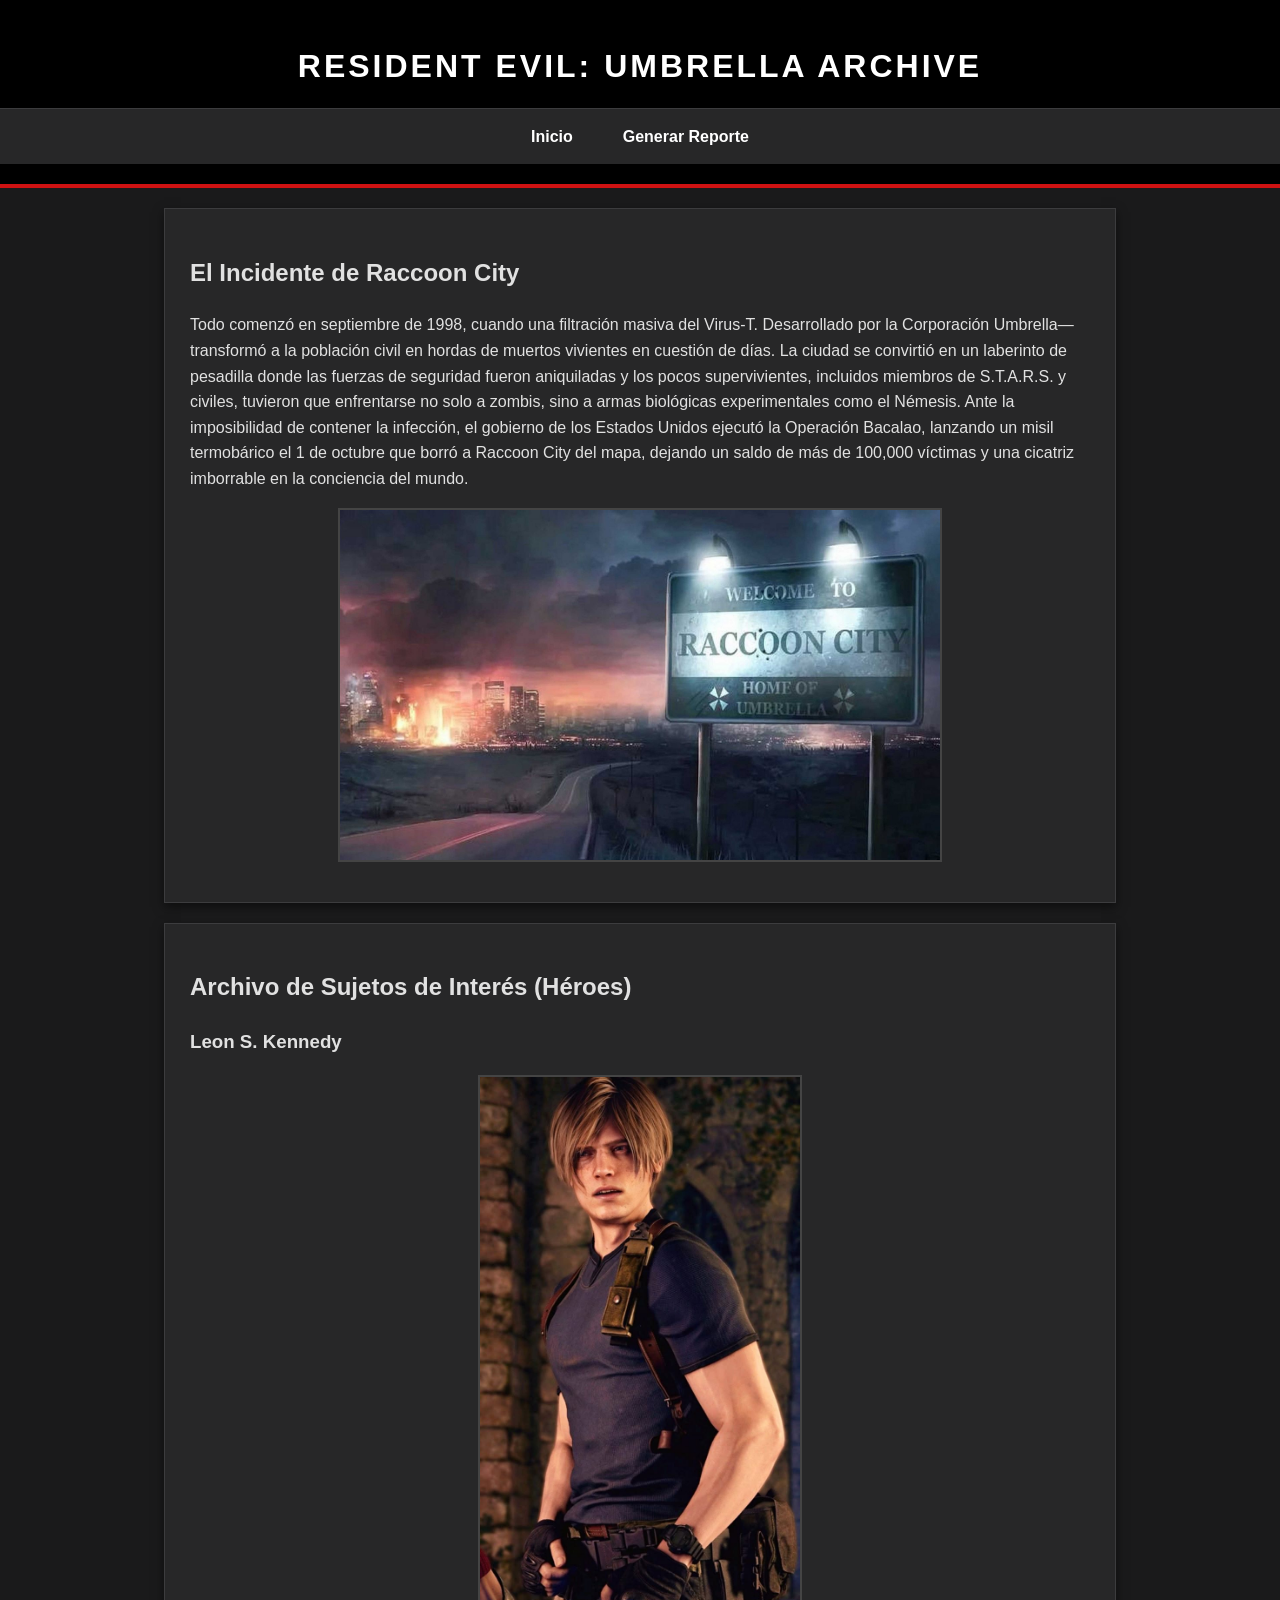
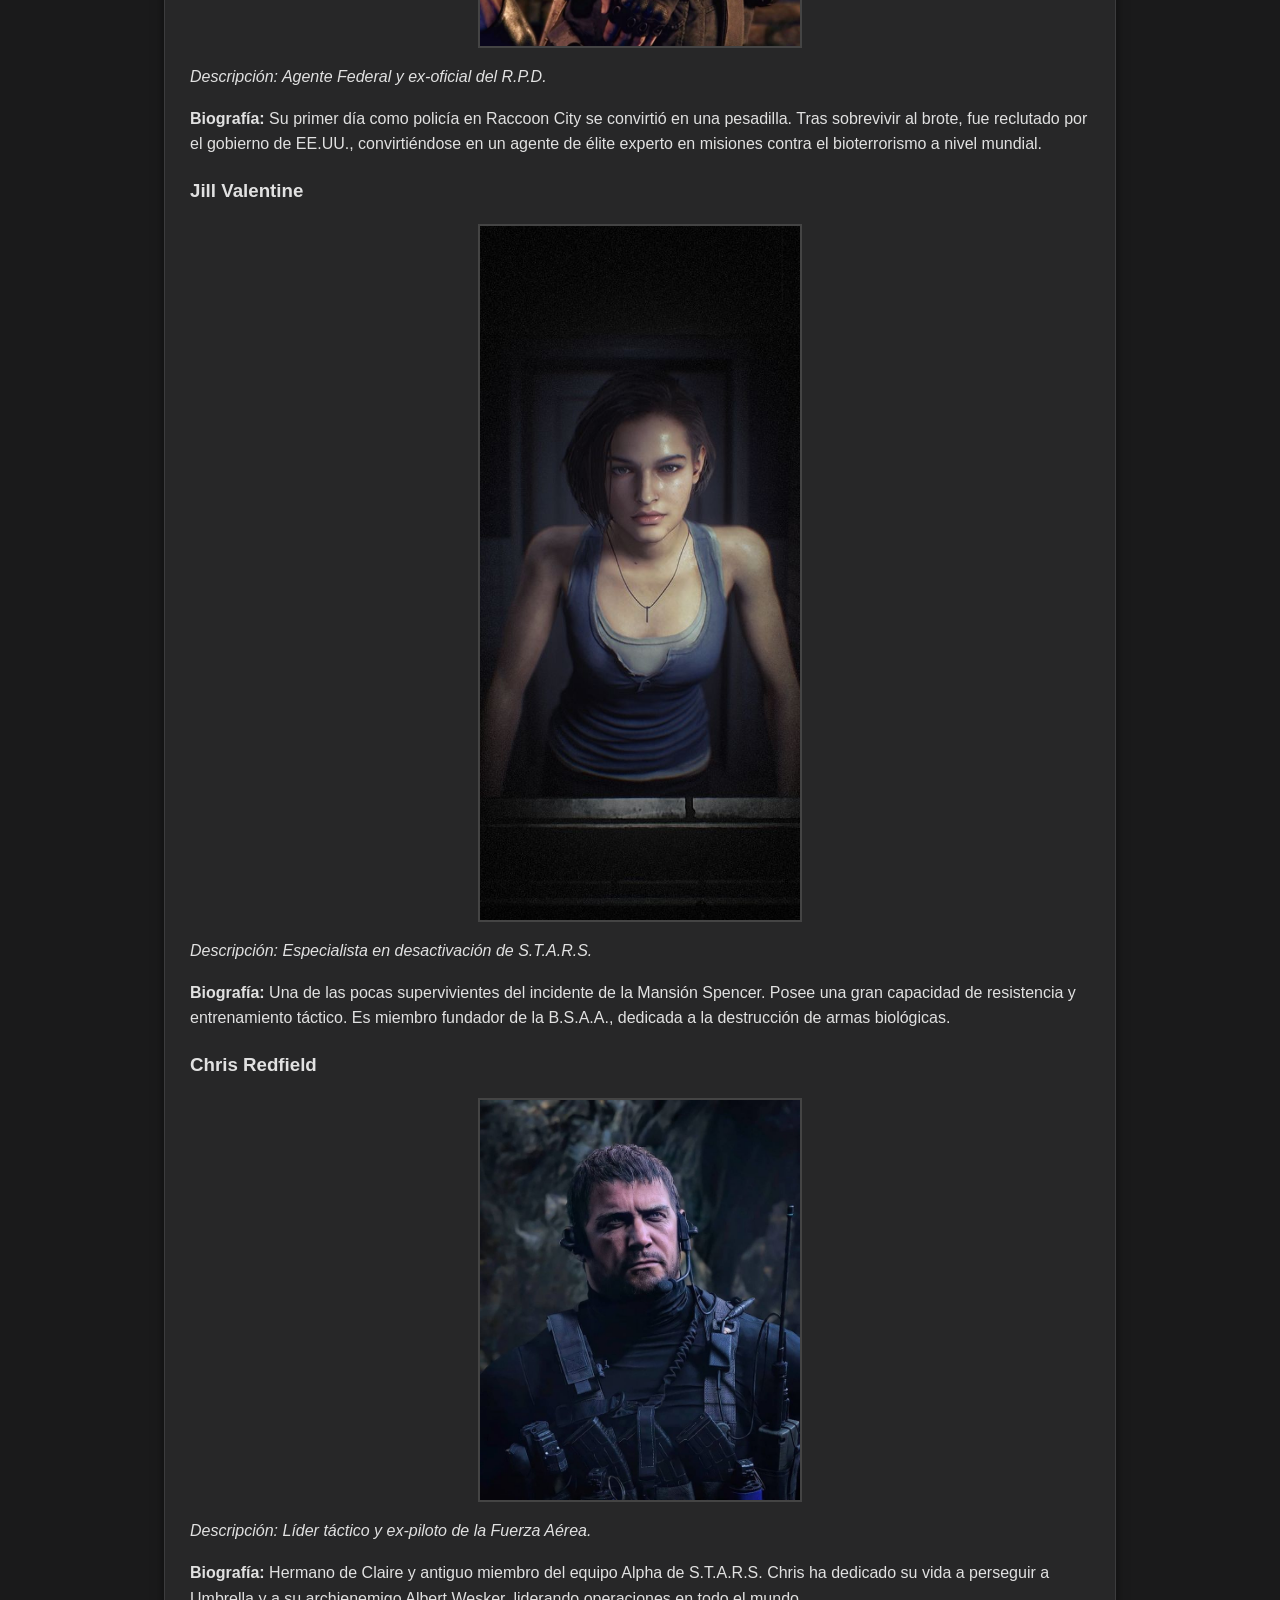
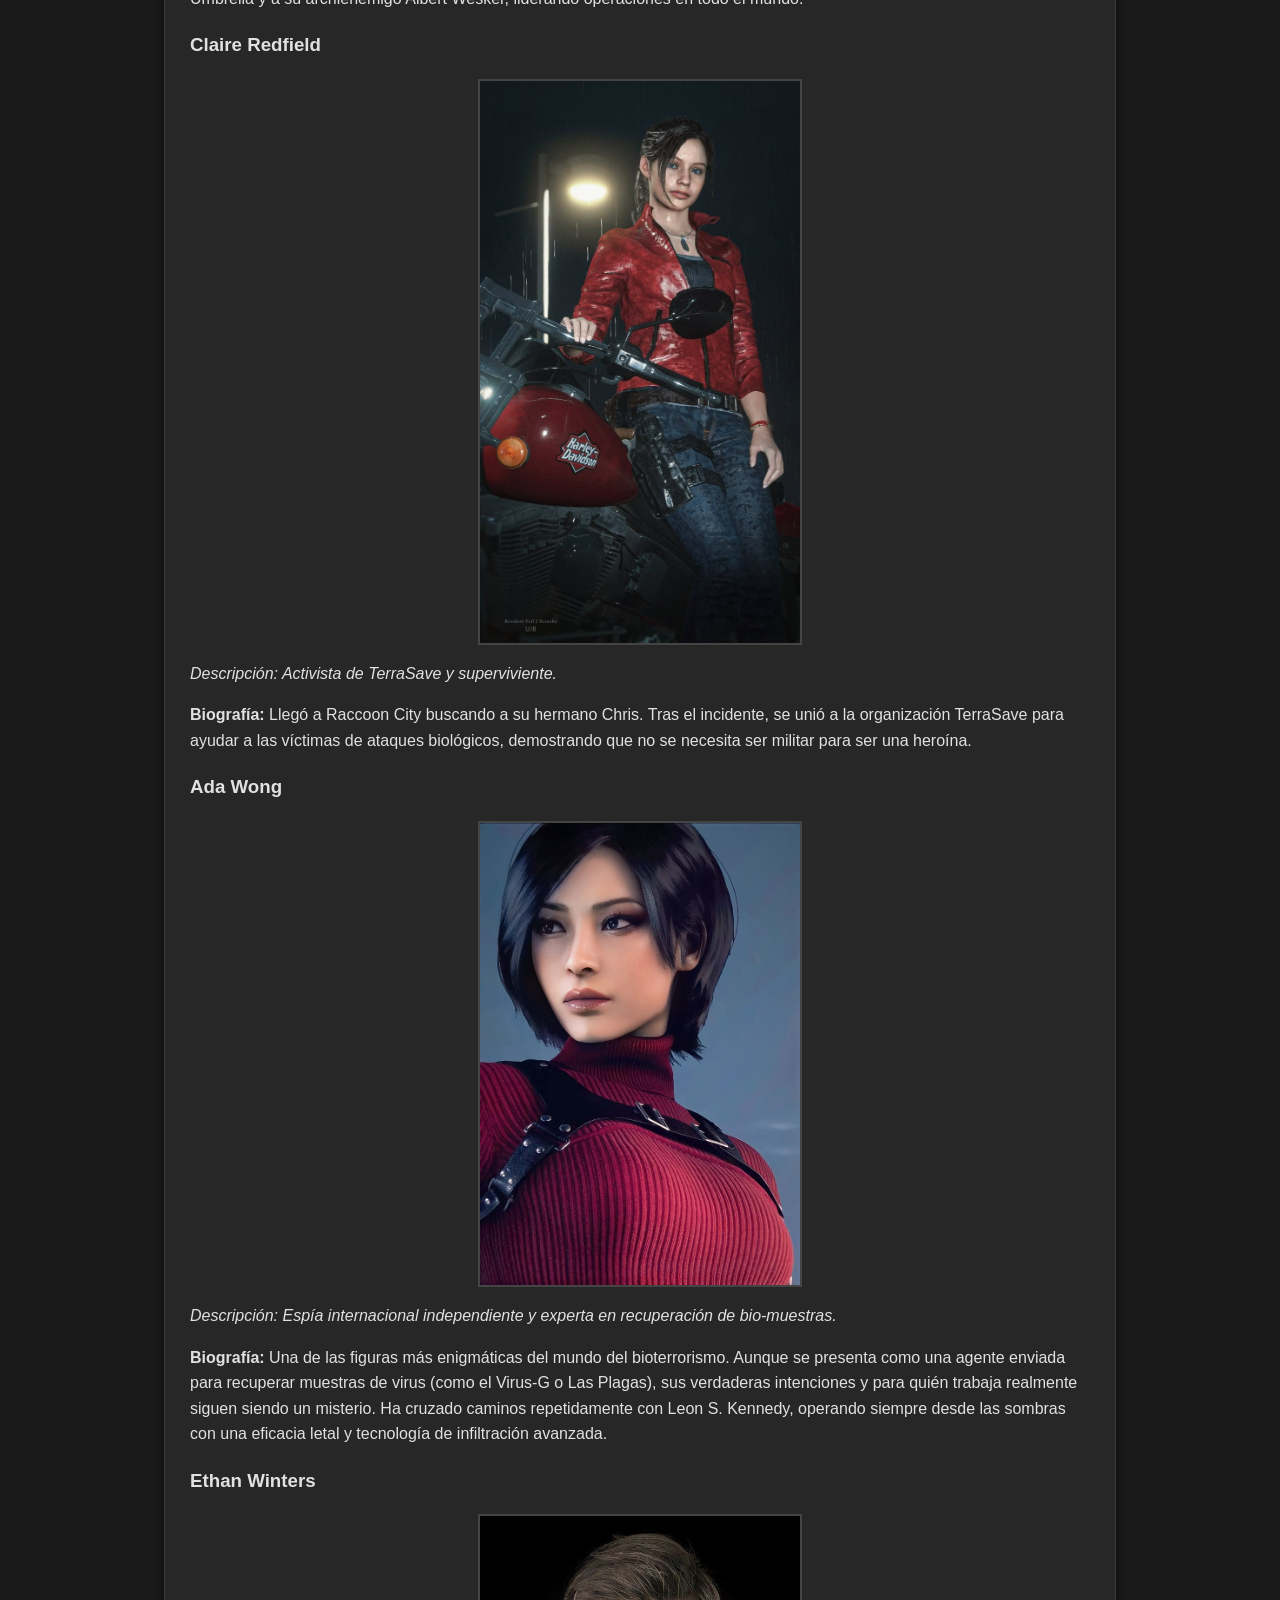
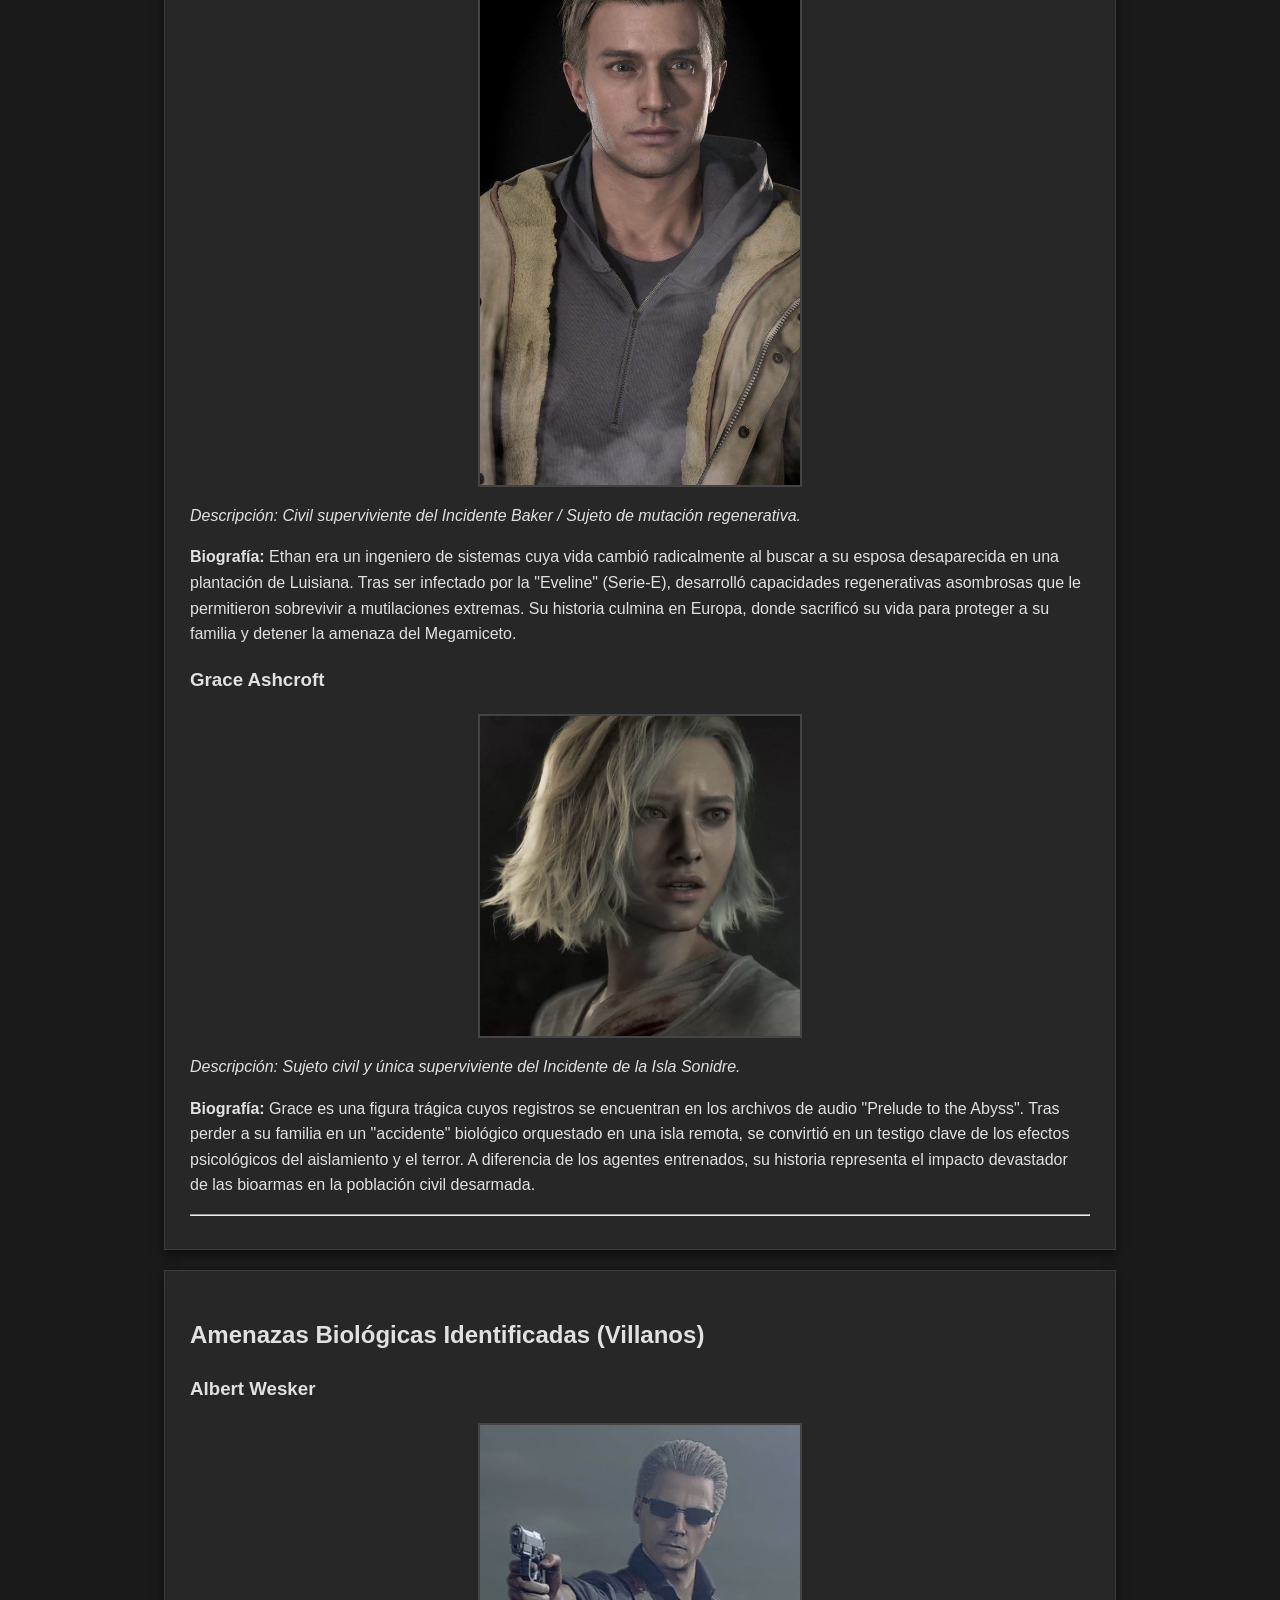
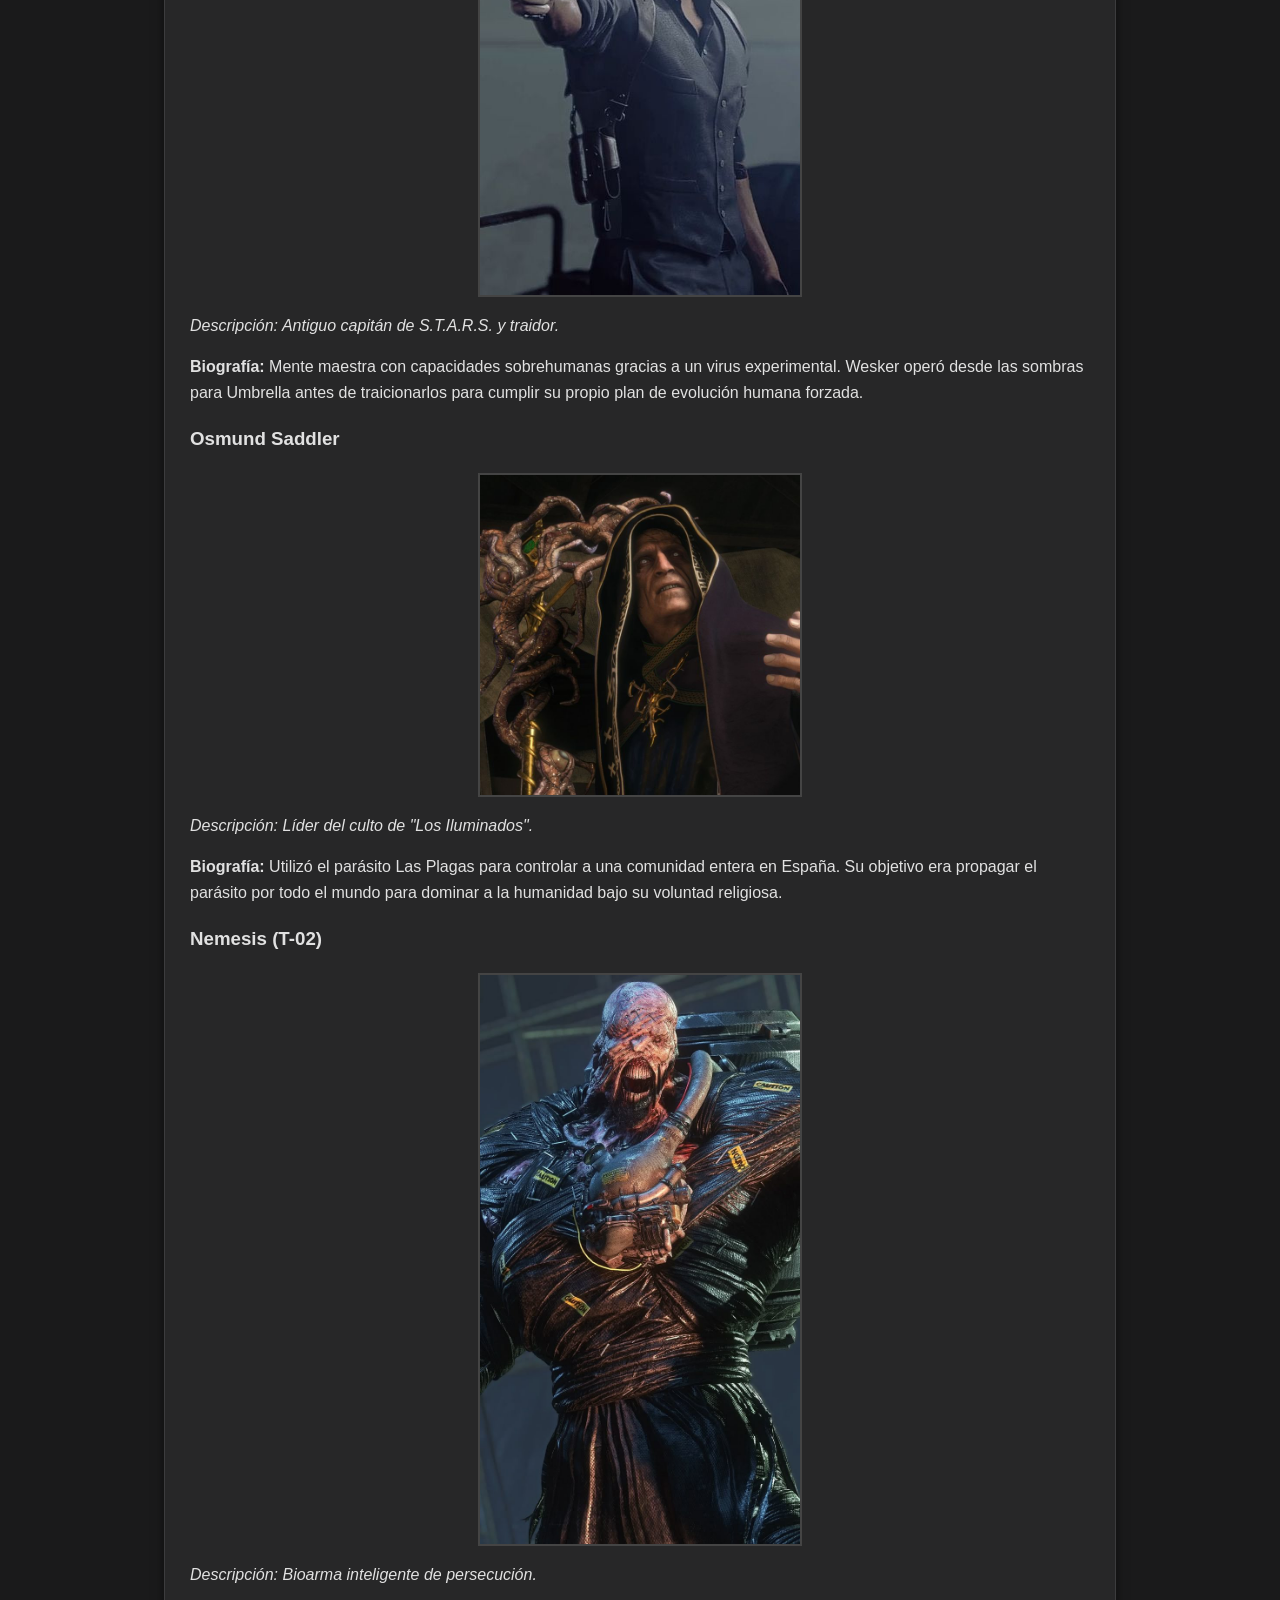
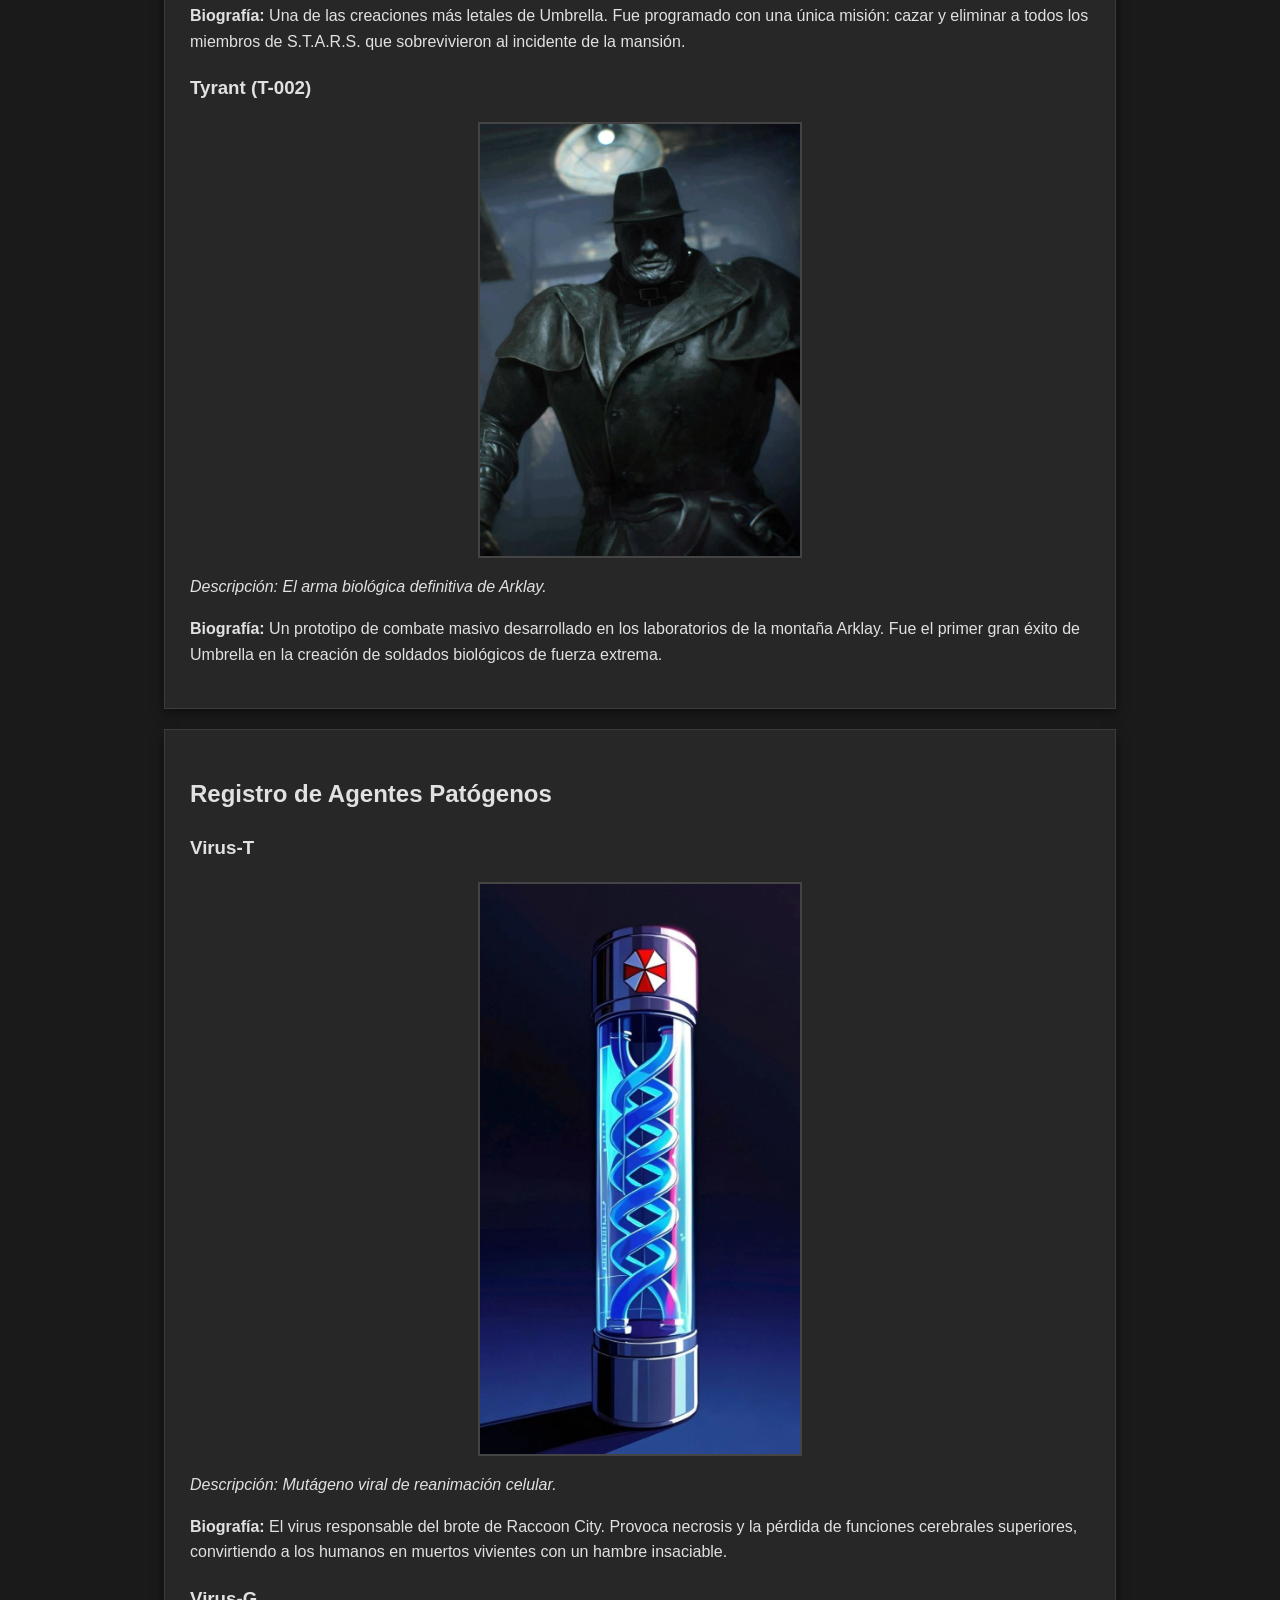
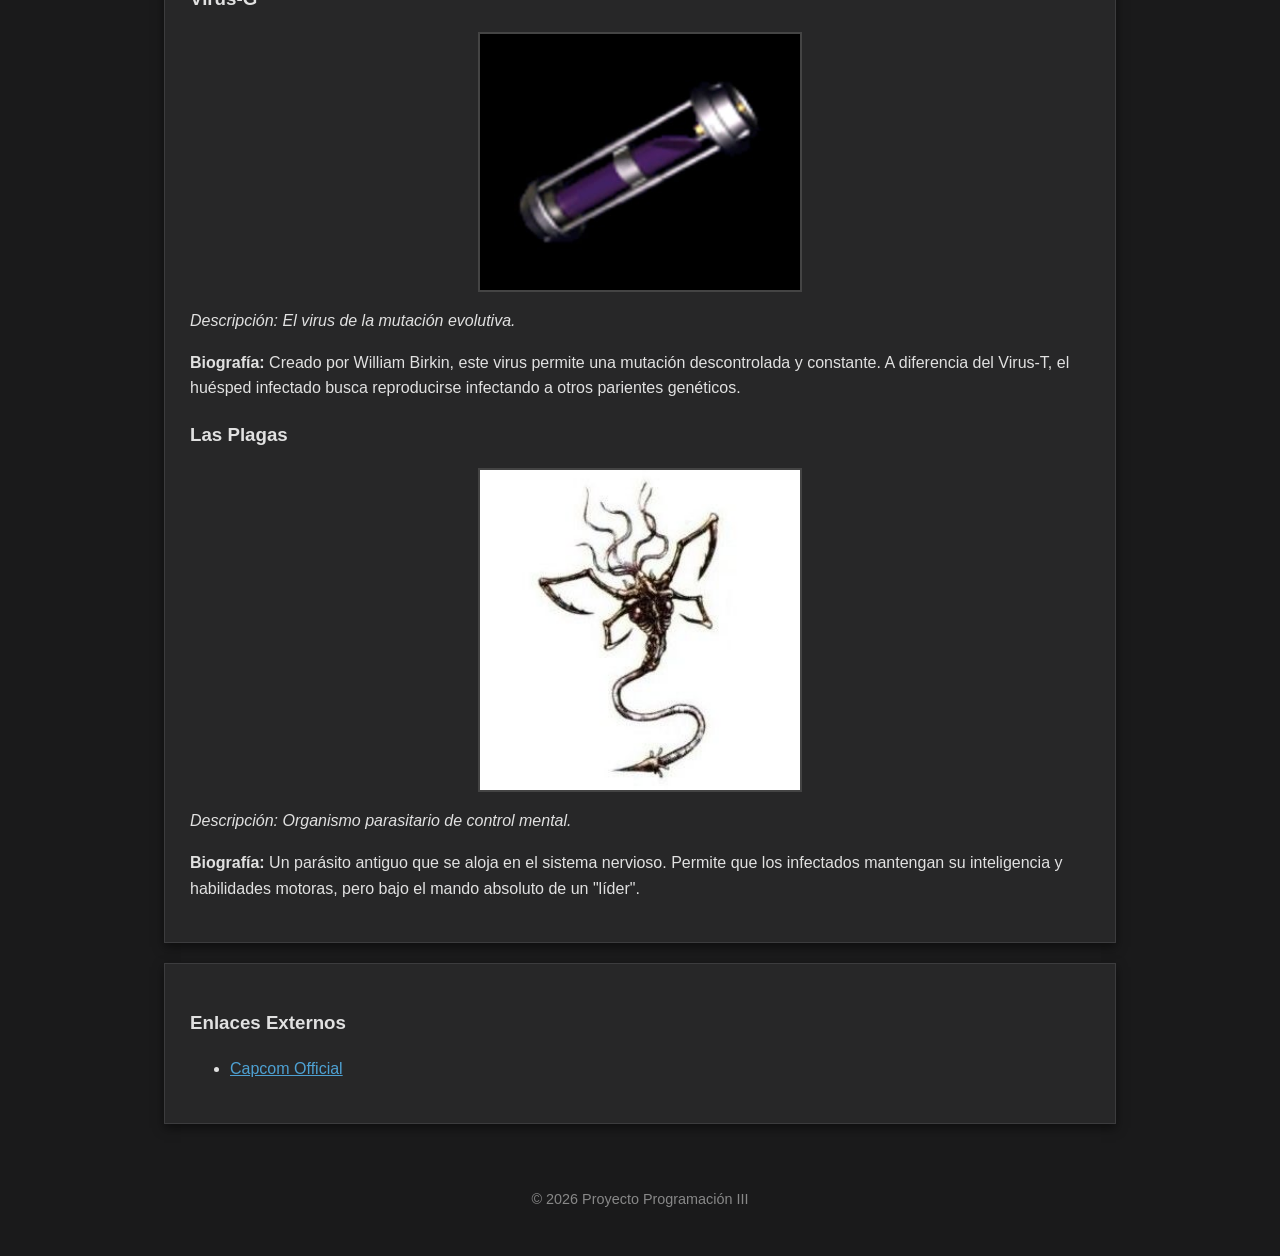
<file: index.html>
<!DOCTYPE html>
<html lang="es">
<head>
<meta charset="UTF-8">
<title>Resident Evil - Inicio</title>
<link rel="icon" href="img/1.ico" type="image/x-icon"> 
<link rel="stylesheet" href="estilos.css">
</head>
<body>
<header> 
<h1>Resident Evil: Umbrella Archive</h1>
<nav>
<ul>
<li><a href="index.html">Inicio</a></li>
<li><a href="reporte.html">Generar Reporte</a></li>
</ul>
</nav>
</header>
   <main>
<section>
<article>
<h2>El Incidente de Raccoon City</h2>
<p>Todo comenzó en septiembre de 1998, cuando una filtración masiva del Virus-T. Desarrollado por la Corporación Umbrella— transformó a la población civil en hordas de muertos vivientes en cuestión de días. La ciudad se convirtió en un laberinto de pesadilla donde las fuerzas de seguridad fueron aniquiladas y los pocos supervivientes, incluidos miembros de S.T.A.R.S. y civiles, tuvieron que enfrentarse no solo a zombis, sino a armas biológicas experimentales como el Némesis. Ante la imposibilidad de contener la infección, el gobierno de los Estados Unidos ejecutó la Operación Bacalao, lanzando un misil termobárico el 1 de octubre que borró a Raccoon City del mapa, dejando un saldo de más de 100,000 víctimas y una cicatriz imborrable en la conciencia del mundo.</p>
<img src="img/raccoon.jpg" alt="Raccoon City" class="imagen-raccoon">
</article>
</section>
        <section>
<h2>Archivo de Sujetos de Interés (Héroes)</h2>
<article>
<h3>Leon S. Kennedy</h3>
<img src="img/leon.jpg" alt="Leon S. Kennedy">
<p><em>Descripción: Agente Federal y ex-oficial del R.P.D.</em></p>
<p><strong>Biografía:</strong> Su primer día como policía en Raccoon City se convirtió en una pesadilla. Tras sobrevivir al brote, fue reclutado por el gobierno de EE.UU., convirtiéndose en un agente de élite experto en misiones contra el bioterrorismo a nivel mundial.</p>
</article>
<article>
<h3>Jill Valentine</h3>
<img src="img/jill.jpg" alt="Jill Valentine">
<p><em>Descripción: Especialista en desactivación de S.T.A.R.S.</em></p>
<p><strong>Biografía:</strong> Una de las pocas supervivientes del incidente de la Mansión Spencer. Posee una gran capacidad de resistencia y entrenamiento táctico. Es miembro fundador de la B.S.A.A., dedicada a la destrucción de armas biológicas.</p>
</article>
<article>
<h3>Chris Redfield</h3>
<img src="img/Chris.jpg" alt="Chris Redfield">
<p><em>Descripción: Líder táctico y ex-piloto de la Fuerza Aérea.</em></p>
<p><strong>Biografía:</strong> Hermano de Claire y antiguo miembro del equipo Alpha de S.T.A.R.S. Chris ha dedicado su vida a perseguir a Umbrella y a su archienemigo Albert Wesker, liderando operaciones en todo el mundo.</p>
</article>
<article>
<h3>Claire Redfield</h3>
<img src="img/Claire.jpg" alt="Claire Redfield">
<p><em>Descripción: Activista de TerraSave y superviviente.</em></p>
<p><strong>Biografía:</strong> Llegó a Raccoon City buscando a su hermano Chris. Tras el incidente, se unió a la organización TerraSave para ayudar a las víctimas de ataques biológicos, demostrando que no se necesita ser militar para ser una heroína.</p>
</article>
<article>
<h3>Ada Wong</h3>
<img src="img/Ada.jpg" alt="Ada Wong">
<p><em>Descripción: Espía internacional independiente y experta en recuperación de bio-muestras.</em></p>
<p><strong>Biografía:</strong> Una de las figuras más enigmáticas del mundo del bioterrorismo. Aunque se presenta como una agente enviada para recuperar muestras de virus (como el Virus-G o Las Plagas), sus verdaderas intenciones y para quién trabaja realmente siguen siendo un misterio. Ha cruzado caminos repetidamente con Leon S. Kennedy, operando siempre desde las sombras con una eficacia letal y tecnología de infiltración avanzada.</p>
</article>
<article>
<h3>Ethan Winters</h3>
<img src="img/Ethan.jpg" alt="Ethan Winters">
<p><em>Descripción: Civil superviviente del Incidente Baker / Sujeto de mutación regenerativa.</em></p>
<p><strong>Biografía:</strong> Ethan era un ingeniero de sistemas cuya vida cambió radicalmente al buscar a su esposa desaparecida en una plantación de Luisiana. Tras ser infectado por la "Eveline" (Serie-E), desarrolló capacidades regenerativas asombrosas que le permitieron sobrevivir a mutilaciones extremas. Su historia culmina en Europa, donde sacrificó su vida para proteger a su familia y detener la amenaza del Megamiceto.</p>
</article>
<article>
<h3>Grace Ashcroft</h3>
<img src="img/Grace.jpg" alt="Grace Ashcroft">
<p><em>Descripción: Sujeto civil y única superviviente del Incidente de la Isla Sonidre.</em></p>
<p><strong>Biografía:</strong> Grace es una figura trágica cuyos registros se encuentran en los archivos de audio "Prelude to the Abyss". Tras perder a su familia en un "accidente" biológico orquestado en una isla remota, se convirtió en un testigo clave de los efectos psicológicos del aislamiento y el terror. A diferencia de los agentes entrenados, su historia representa el impacto devastador de las bioarmas en la población civil desarmada.</p>
</article>
<hr>
</section>
<section>
<h2>Amenazas Biológicas Identificadas (Villanos)</h2>
<article>
<h3>Albert Wesker</h3>
<img src="img/Wesker.jpg" alt="Albert Wesker">
<p><em>Descripción: Antiguo capitán de S.T.A.R.S. y traidor.</em></p>
<p><strong>Biografía:</strong> Mente maestra con capacidades sobrehumanas gracias a un virus experimental. Wesker operó desde las sombras para Umbrella antes de traicionarlos para cumplir su propio plan de evolución humana forzada.</p>
</article>
<article>
<h3>Osmund Saddler</h3>
<img src="img/Osmund.jpg" alt="Osmund Saddler">
<p><em>Descripción: Líder del culto de "Los Iluminados".</em></p>
<p><strong>Biografía:</strong> Utilizó el parásito Las Plagas para controlar a una comunidad entera en España. Su objetivo era propagar el parásito por todo el mundo para dominar a la humanidad bajo su voluntad religiosa.</p>
</article>
<article>
<h3>Nemesis (T-02)</h3>
<img src="img/Nemesis.jpg" alt="Nemesis">
<p><em>Descripción: Bioarma inteligente de persecución.</em></p>
<p><strong>Biografía:</strong> Una de las creaciones más letales de Umbrella. Fue programado con una única misión: cazar y eliminar a todos los miembros de S.T.A.R.S. que sobrevivieron al incidente de la mansión.</p>
</article>
<article>
<h3>Tyrant (T-002)</h3>
<img src="img/Tyrant.jpg" alt="Tyrant">
<p><em>Descripción: El arma biológica definitiva de Arklay.</em></p>
<p><strong>Biografía:</strong> Un prototipo de combate masivo desarrollado en los laboratorios de la montaña Arklay. Fue el primer gran éxito de Umbrella en la creación de soldados biológicos de fuerza extrema.</p>
</article>
</section>
<section>
<h2>Registro de Agentes Patógenos</h2>
<article>
<h3>Virus-T</h3>
<img src="img/T.jpg" alt="Virus T">
<p><em>Descripción: Mutágeno viral de reanimación celular.</em></p>
<p><strong>Biografía:</strong> El virus responsable del brote de Raccoon City. Provoca necrosis y la pérdida de funciones cerebrales superiores, convirtiendo a los humanos en muertos vivientes con un hambre insaciable.</p>
</article>
<article>
<h3>Virus-G</h3>
<img src="img/G.jpg" alt="Virus G">
<p><em>Descripción: El virus de la mutación evolutiva.</em></p>
<p><strong>Biografía:</strong> Creado por William Birkin, este virus permite una mutación descontrolada y constante. A diferencia del Virus-T, el huésped infectado busca reproducirse infectando a otros parientes genéticos.</p>
</article>
<article>
<h3>Las Plagas</h3>
<img src="img/Plagas.jpg" alt="Las Plagas">
<p><em>Descripción: Organismo parasitario de control mental.</em></p>
<p><strong>Biografía:</strong> Un parásito antiguo que se aloja en el sistema nervioso. Permite que los infectados mantengan su inteligencia y habilidades motoras, pero bajo el mando absoluto de un "líder".</p>
</article>
</section>
<aside>
<h3>Enlaces Externos</h3> <ul>
<li><a href="https://www.capcom.com" target="_blank">Capcom Official</a></li>
</ul>
</aside>
</main>
<footer> 
<p>&copy; 2026 Proyecto Programación III</p>
</footer>
<script src="js/audio.js"></script>
</body>

</html>
</file>
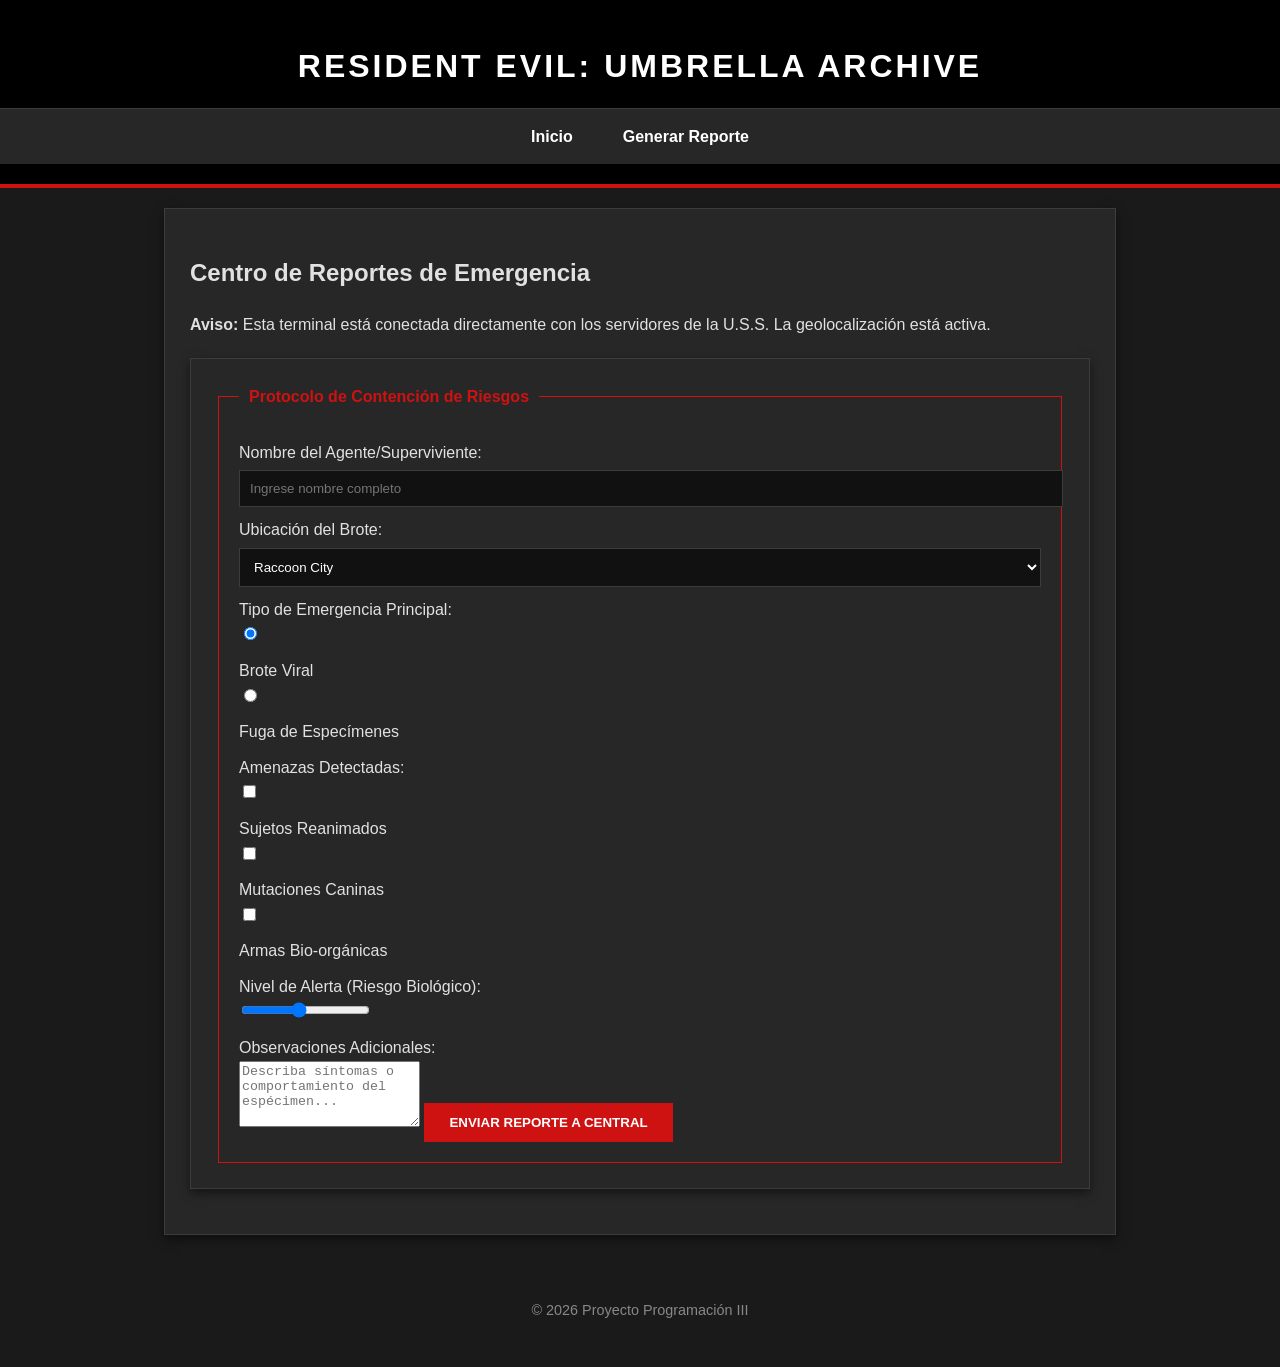
<file: reporte.html>
<!DOCTYPE html>
<html lang="es">
<head>
<meta charset="UTF-8">
<title>Reportar Incidente - Umbrella Archive</title>
<link rel="icon" href="img/1.ico" type="image/x-icon"> 
<link rel="stylesheet" href="estilos.css">
</head>
<body>
<header> 
<h1>Resident Evil: Umbrella Archive</h1>
<nav>
<ul>
<li><a href="index.html">Inicio</a></li>
<li><a href="reporte.html">Generar Reporte</a></li>
</ul>
</nav>
</header>
<main>
<section>
<h2>Centro de Reportes de Emergencia</h2>
<p><strong>Aviso:</strong> Esta terminal está conectada directamente con los servidores de la U.S.S. La geolocalización está activa.</p>
<form action="guardar_reporte.php" method="post">
<fieldset>
<legend>Protocolo de Contención de Riesgos</legend>
<label for="nombre">Nombre del Agente/Superviviente:</label>
<input type="text" id="nombre" name="nombre" required placeholder="Ingrese nombre completo">
<label for="ubicacion">Ubicación del Brote:</label>
<select name="ubicacion" id="ubicacion">
<option value="raccoon">Raccoon City</option>
<option value="spencer">Mansión Spencer</option>
<option value="rockfort">Isla Rockfort</option>
<option value="nest">Laboratorio NEST</option>
</select>
<label>Tipo de Emergencia Principal:</label>
<div class="radio-group">
<input type="radio" id="brote" name="tipo" value="brote" checked>
<label for="brote">Brote Viral</label>
<input type="radio" id="fuga" name="tipo" value="fuga">
<label for="fuga">Fuga de Especímenes</label>
</div>
<label>Amenazas Detectadas:</label>
<div class="checkbox-group">
<input type="checkbox" id="zombies" name="amenazas[]" value="zombies">
<label for="zombies">Sujetos Reanimados</label>
<input type="checkbox" id="mutantes" name="amenazas[]" value="mutantes">
<label for="mutantes">Mutaciones Caninas</label>
<input type="checkbox" id="armas" name="amenazas[]" value="armas">
<label for="armas">Armas Bio-orgánicas</label>
</div>
<label for="gravedad">Nivel de Alerta (Riesgo Biológico):</label>
<input type="range" id="gravedad" name="gravedad" min="1" max="10" value="5">
<label for="detalles">Observaciones Adicionales:</label>
<textarea id="detalles" name="detalles" rows="4" placeholder="Describa síntomas o comportamiento del espécimen..."></textarea>
<input type="submit" value="Enviar Reporte a Central">
</fieldset>
</form>
</section>
</main>
<footer> 
<p>&copy; 2026 Proyecto Programación III</p>
</footer>
<script src="js/audio.js"></script>
</body>

</html>
</file>
<file: estilos.css>
/* Paleta de colores inspirada en la Wiki de Resident Evil */
:root {
    --fondo-principal: #1a1a1b; /* Gris casi negro */
    --fondo-secundario: #272728; /* Gris oscuro para secciones */
    --rojo-umbrella: #ce1212; /* Rojo vibrante */
    --borde: #3c3c3e;
    --texto: #e1e1e1;
    --enlace: #4ea1d3; /* Azul suave para enlaces estilo Wiki */
}
/* Configuración General */
body {
    background-color: var(--fondo-principal);
    color: var(--texto);
    font-family: 'Helvetica Neue', Helvetica, Arial, sans-serif;
    margin: 0;
    padding: 0;
    line-height: 1.6;
}
/* Header y Navegación (Requisito 15) */
header {
    background-color: #000;
    border-bottom: 4px solid var(--rojo-umbrella);
    padding: 20px 0;
    text-align: center;
}
header h1 {
    text-transform: uppercase;
    letter-spacing: 3px;
    margin-bottom: 15px;
    color: #fff;
}
nav ul {
    background: var(--fondo-secundario);
    list-style: none;
    padding: 0;
    margin: 0;
    display: flex;
    justify-content: center;
    border-top: 1px solid var(--borde);
}
nav li a {
    color: #fff;
    text-decoration: none;
    padding: 15px 25px;
    display: block;
    font-weight: bold;
    transition: 0.3s;
}
nav li a:hover {
    background-color: var(--rojo-umbrella);
}
/* Contenedor de Contenido (Secciones y Artículos) */
section, aside, form {
    max-width: 900px;
    margin: 20px auto;
    background-color: var(--fondo-secundario);
    padding: 25px;
    border: 1px solid var(--borde);
    box-shadow: 0 4px 10px rgba(0,0,0,0.5);
}
/* Imágenes */
img {
    width: 320px;
    height: auto;
    border: 2px solid #444;
    display: block;
    margin: 15px auto;
}

.imagen-raccoon {
    width: 600px;
    height: 350px;
    object-fit: cover;
}
/* Formulario*/
fieldset {
    border: 1px solid var(--rojo-umbrella);
    padding: 20px;
}
legend {
    color: var(--rojo-umbrella);
    font-weight: bold;
    padding: 0 10px;
}
label {
    display: block;
    margin-top: 10px;
}
input[type="text"], select {
    width: 100%;
    padding: 10px;
    margin-top: 5px;
    background: #111;
    border: 1px solid var(--borde);
    color: white;
}
input[type="submit"] {
    background-color: var(--rojo-umbrella);
    color: white;
    border: none;
    padding: 12px 25px;
    margin-top: 20px;
    cursor: pointer;
    font-weight: bold;
    text-transform: uppercase;
}
input[type="submit"]:hover {
    background-color: #ff0000;
}
/* Enlaces Externos (Requisito 17) */
a {
    color: var(--enlace);
}
/* Footer (Requisito 15) */
footer {
    text-align: center;
    padding: 30px;
    font-size: 0.9em;
    color: #888;
}
/* Adaptabilidad Móvil (Requisito 9) */
@media (max-width: 600px) {
    nav ul {
        flex-direction: column;
    }
    nav li a {
        text-align: center;
        border-bottom: 1px solid var(--borde);
    }
}
</file>
